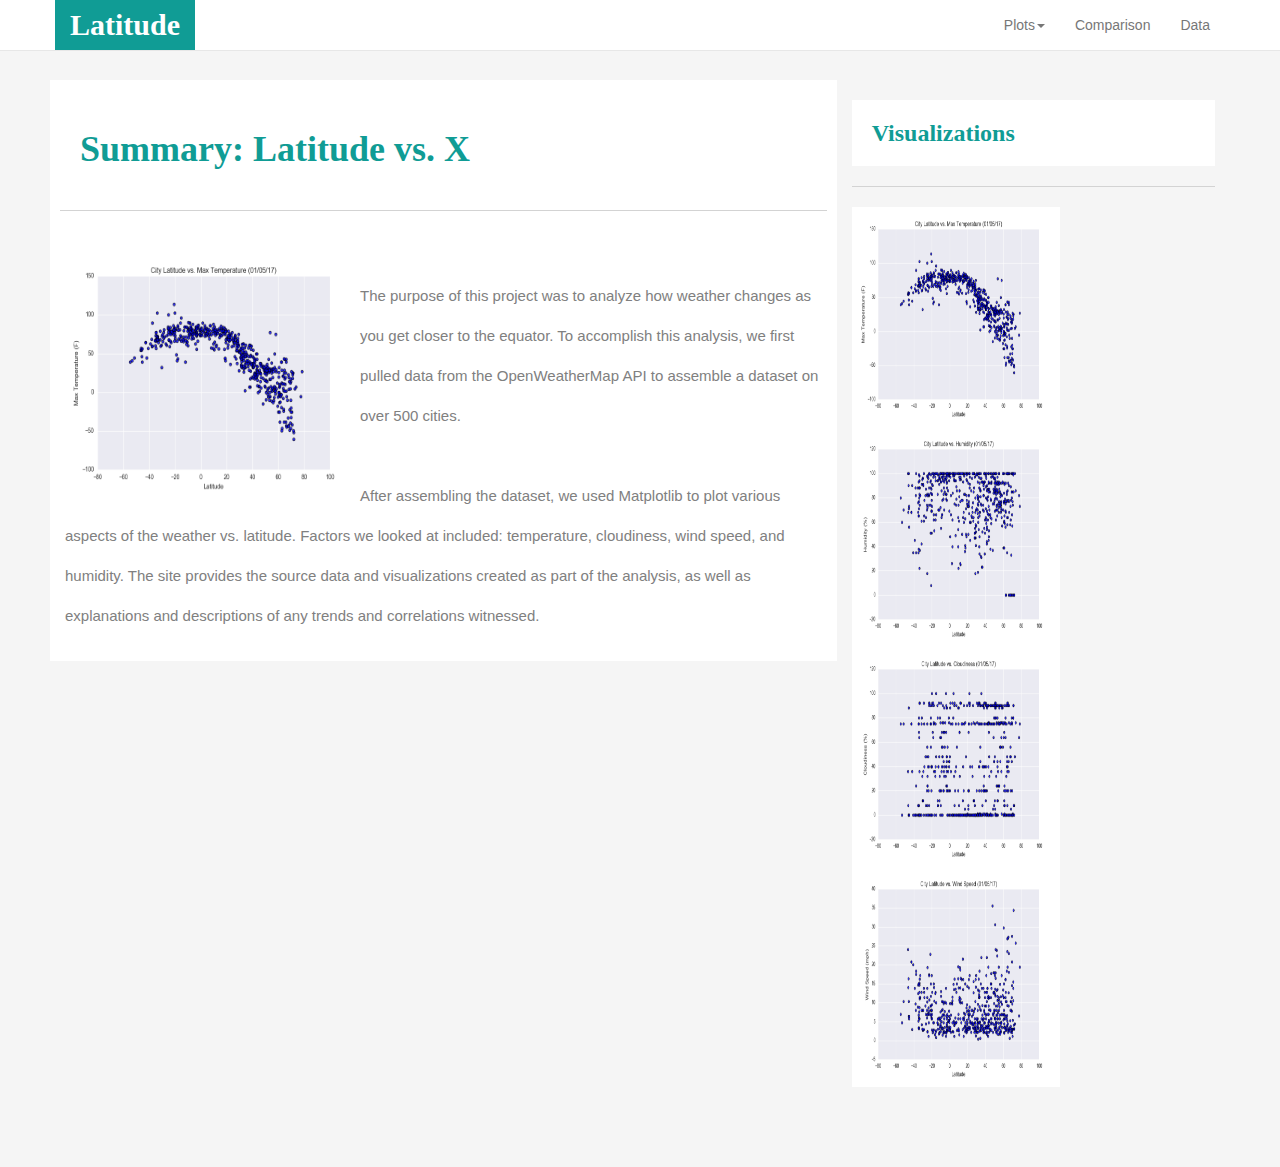
<file: index.html>
<!-- HOMEPAGE -->
<!DOCTYPE html>
<html lang = 'en'>

<head>
    <meta charset="UTF-8">
    <title>Web Visualization Dashboard</title>
    <link rel="stylesheet" href="https://maxcdn.bootstrapcdn.com/bootstrap/3.3.7/css/bootstrap.min.css" integrity="sha384-BVYiiSIFeK1dGmJRAkycuHAHRg32OmUcww7on3RYdg4Va+PmSTsz/K68vbdEjh4u" crossorigin="anonymous">    
    <link rel="stylesheet" href="index style.css">
    <script src="https://code.jquery.com/jquery-3.3.1.slim.min.js" integrity="sha384-q8i/X+965DzO0rT7abK41JStQIAqVgRVzpbzo5smXKp4YfRvH+8abtTE1Pi6jizo" crossorigin="anonymous"></script>
    <script src="https://cdnjs.cloudflare.com/ajax/libs/popper.js/1.14.7/umd/popper.min.js" integrity="sha384-UO2eT0CpHqdSJQ6hJty5KVphtPhzWj9WO1clHTMGa3JDZwrnQq4sF86dIHNDz0W1" crossorigin="anonymous"></script>
    <script src="https://stackpath.bootstrapcdn.com/bootstrap/4.3.0/js/bootstrap.min.js" integrity="sha384-7aThvCh9TypR7fIc2HV4O/nFMVCBwyIUKL8XCtKE+8xgCgl/PQGuFsvShjr74PBp" crossorigin="anonymous"></script>
</head>
<!-- Navbar html -->
<nav class="navbar navbar-default navbar-fixed-top">
    <div class="container">
        <div class="navbar-header">
            <button type="button" class="navbar-toggle collapsed" data-toggle="collapse" data-target="#navbar" aria-expanded="false" aria-controls="navbar">
              <span class="sr-only">Toggle navigation</span>
              <span class="icon-bar"></span>
              <span class="icon-bar"></span>
              <span class="icon-bar"></span>
            </button>
            <a class="navbar-brand" href="index.html">Latitude</a>
        </div>
          <div id="navbar" class="navbar-collapse collapse">
            <ul class="nav navbar-nav navbar-right">
                <li class="dropdown">
                    <a href="#" class="dropdown-toggle" data-toggle="dropdown" role="button" aria-haspopup="true" aria-expanded="false">Plots<span class="caret"></span></a>
                    <ul class="dropdown-menu">
                        <li><a href="Visualization%201.html">Max Temperature</a></li>
                        <li><a href="Visualization%202.html">Humidity</a></li>
                        <li><a href="Visualization%203.html">Cloudiness</a></li>
                        <li><a href="Visualization%204.html">Wind Speed</a></li>
                    </ul>
                </li>
                <li><a href="Comparison.html">Comparison</a></li>
                <li><a href="Data.html">Data</a></li>
            </ul>
          </div><!--/.nav-collapse -->
    </div>
</nav>

<body class='row'>
    <div class="row justify-content-around">
        <div class="col-sm-8">
            <h1>Summary: Latitude vs. X</h1>
            <hr class= "style1">
            <br>
            <img src="Resources/assets/images/Fig1.png" alt='max temperature' height="250" width="300">
            <br>
            <p class='purpose'>The purpose of this project was to analyze how weather changes as you get closer to the equator. To accomplish this analysis, 
                we first pulled data from the OpenWeatherMap API to assemble a dataset on over 500 cities. 
            </p>
            <br>
            <p class='purpose'>After assembling the dataset, we used Matplotlib to plot various aspects of the weather vs. latitude. Factors we looked at included:
                temperature, cloudiness, wind speed, and humidity. The site provides the source data and visualizations created as part of the analysis,
                as well as explanations and descriptions of any trends and correlations witnessed.
            </p>
        </div>
        <div class='col-sm-4 offset-sm-4'>
            <h3>Visualizations</h3>
            <hr class= "style2">
            <img src="Resources/assets/images/Fig1.png" alt='max temp fig' height="220" width="208">
            <img src="Resources/assets/images/Fig2.png" alt="humdity" height="220" width="208">
            <img src="Resources/assets/images/Fig3.png" alt="cloudiness" height="220" width="208">
            <img src="Resources/assets/images/Fig4.png" alt="wind speed" height="220" width="208">
        </div>

    </div>
</body>
</html>
</file>
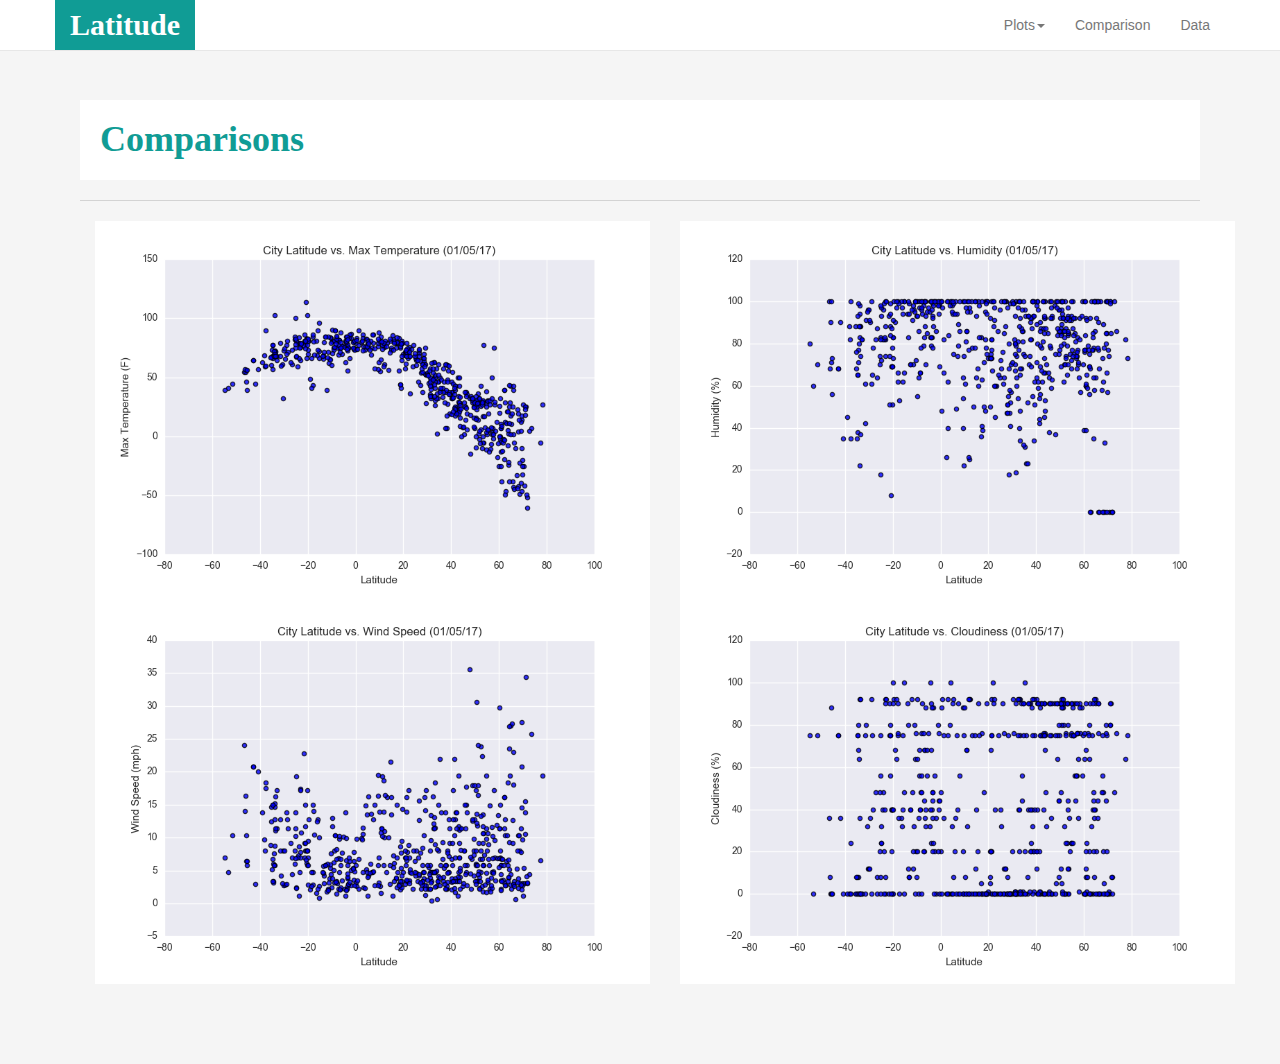
<file: Comparison.html>
<!-- COMPARISONS PAGE -->
<!DOCTYPE html>
<html lang = 'en'>

<head>
    <meta charset="UTF-8">
    <title>Web Visualization Dashboard</title>
    <link rel="stylesheet" href="https://maxcdn.bootstrapcdn.com/bootstrap/3.3.7/css/bootstrap.min.css" integrity="sha384-BVYiiSIFeK1dGmJRAkycuHAHRg32OmUcww7on3RYdg4Va+PmSTsz/K68vbdEjh4u" crossorigin="anonymous">    
    <link rel="stylesheet" href="Comparison style.css">
    <script src="https://code.jquery.com/jquery-3.3.1.slim.min.js" integrity="sha384-q8i/X+965DzO0rT7abK41JStQIAqVgRVzpbzo5smXKp4YfRvH+8abtTE1Pi6jizo" crossorigin="anonymous"></script>
    <script src="https://cdnjs.cloudflare.com/ajax/libs/popper.js/1.14.7/umd/popper.min.js" integrity="sha384-UO2eT0CpHqdSJQ6hJty5KVphtPhzWj9WO1clHTMGa3JDZwrnQq4sF86dIHNDz0W1" crossorigin="anonymous"></script>
    <script src="https://stackpath.bootstrapcdn.com/bootstrap/4.3.0/js/bootstrap.min.js" integrity="sha384-7aThvCh9TypR7fIc2HV4O/nFMVCBwyIUKL8XCtKE+8xgCgl/PQGuFsvShjr74PBp" crossorigin="anonymous"></script>
</head>
<!-- Navbar html -->
<nav class="navbar navbar-default navbar-fixed-top">
    <div class="container">
        <div class="navbar-header">
            <button type="button" class="navbar-toggle collapsed" data-toggle="collapse" data-target="#navbar" aria-expanded="false" aria-controls="navbar">
              <span class="sr-only">Toggle navigation</span>
              <span class="icon-bar"></span>
              <span class="icon-bar"></span>
              <span class="icon-bar"></span>
            </button>
            <a class="navbar-brand" href="index.html">Latitude</a>
        </div>
          <div id="navbar" class="navbar-collapse collapse">
            <ul class="nav navbar-nav navbar-right">
                <li class="dropdown">
                    <a href="#" class="dropdown-toggle" data-toggle="dropdown" role="button" aria-haspopup="true" aria-expanded="false">Plots<span class="caret"></span></a>
                    <ul class="dropdown-menu">
                        <li><a href="Visualization%201.html">Max Temperature</a></li>
                        <li><a href="Visualization%202.html">Humidity</a></li>
                        <li><a href="Visualization%203.html">Cloudiness</a></li>
                        <li><a href="Visualization%204.html">Wind Speed</a></li>
                    </ul>
                </li>
                <li><a href="Comparison.html">Comparison</a></li>
                <li><a href="Data.html">Data</a></li>
            </ul>
          </div><!--/.nav-collapse -->
    </div>
</nav>


<body>
    <div>
        <h1>Comparisons</h1>
        <hr class= "style1">
        <div class="container">
                <div class="row">
                    <div class="col-lg-6 col-md-6 col-sm-12">
                        <img class= 'fig1' src="Resources/assets/images/Fig1.png" alt='max temp fig' height='100%' width="100%">
                    </div>
                    <div class="col-lg-6 col-md-6 col-sm-12">
                        <img class= 'fig2' src="Resources/assets/images/Fig2.png" alt="humdity fig" height='100%' width="100%">
                    </div>
                    <div class="col-lg-6 col-lg-push-6 col-sm-12">
                        <img class='fig3' src="Resources/assets/images/Fig3.png" alt="cloudiness fig" height='100%' width="100%">
                    </div>
                    <div class="col-lg-6 col-lg-pull-6 col-sm-12">
                        <img class='fig4' src="Resources/assets/images/Fig4.png" alt="wind speed fig" height='100%' width="100%">
                    </div>
                </div>
            </div>
    </div>
</body>
</html>
</file>
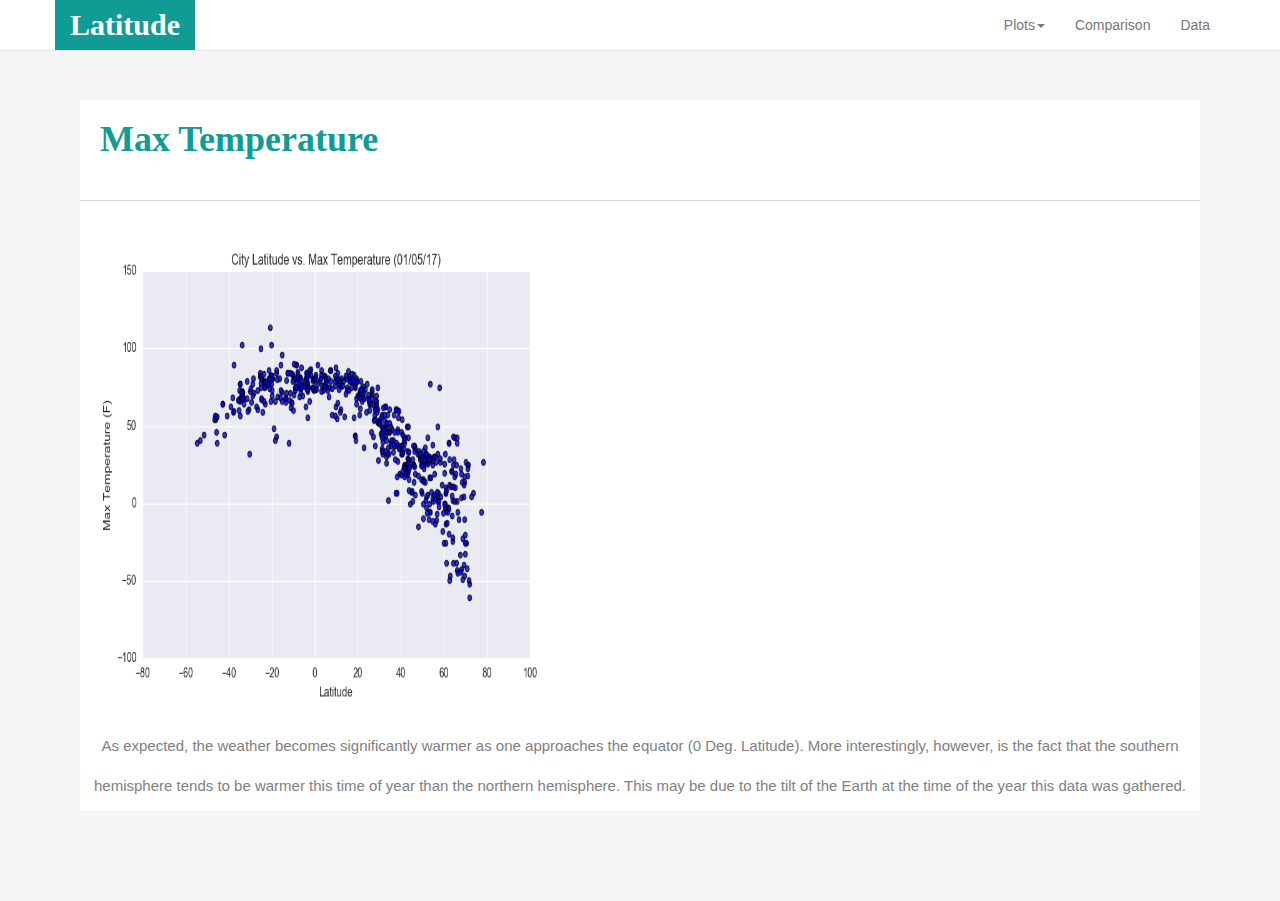
<file: Visualization 1.html>
<!-- VIS 1 -->
<!DOCTYPE html>
<html lang = 'en'>

<head>
    <meta charset="UTF-8">
    <title>Web Visualization Dashboard</title>
    <link rel="stylesheet" href="https://maxcdn.bootstrapcdn.com/bootstrap/3.3.7/css/bootstrap.min.css" integrity="sha384-BVYiiSIFeK1dGmJRAkycuHAHRg32OmUcww7on3RYdg4Va+PmSTsz/K68vbdEjh4u" crossorigin="anonymous">    
    <link rel="stylesheet" href="Visualization 1 style.css">
    <script src="https://code.jquery.com/jquery-3.3.1.slim.min.js" integrity="sha384-q8i/X+965DzO0rT7abK41JStQIAqVgRVzpbzo5smXKp4YfRvH+8abtTE1Pi6jizo" crossorigin="anonymous"></script>
    <script src="https://cdnjs.cloudflare.com/ajax/libs/popper.js/1.14.7/umd/popper.min.js" integrity="sha384-UO2eT0CpHqdSJQ6hJty5KVphtPhzWj9WO1clHTMGa3JDZwrnQq4sF86dIHNDz0W1" crossorigin="anonymous"></script>
    <script src="https://stackpath.bootstrapcdn.com/bootstrap/4.3.0/js/bootstrap.min.js" integrity="sha384-7aThvCh9TypR7fIc2HV4O/nFMVCBwyIUKL8XCtKE+8xgCgl/PQGuFsvShjr74PBp" crossorigin="anonymous"></script>
</head>
<!-- Navbar html -->
<nav class="navbar navbar-default navbar-fixed-top">
    <div class="container">
        <div class="navbar-header">
            <button type="button" class="navbar-toggle collapsed" data-toggle="collapse" data-target="#navbar" aria-expanded="false" aria-controls="navbar">
              <span class="sr-only">Toggle navigation</span>
              <span class="icon-bar"></span>
              <span class="icon-bar"></span>
              <span class="icon-bar"></span>
            </button>
            <a class="navbar-brand" href="index.html">Latitude</a>
        </div>
          <div id="navbar" class="navbar-collapse collapse">
            <ul class="nav navbar-nav navbar-right">
                <li class="dropdown">
                    <a href="#" class="dropdown-toggle" data-toggle="dropdown" role="button" aria-haspopup="true" aria-expanded="false">Plots<span class="caret"></span></a>
                    <ul class="dropdown-menu">
                        <li><a href="Visualization%201.html">Max Temperature</a></li>
                        <li><a href="Visualization%202.html">Humidity</a></li>
                        <li><a href="Visualization%203.html">Cloudiness</a></li>
                        <li><a href="Visualization%204.html">Wind Speed</a></li>
                    </ul>
                </li>
                <li><a href="Comparison.html">Comparison</a></li>
                <li><a href="Data.html">Data</a></li>
            </ul>
          </div><!--/.nav-collapse -->
    </div>
</nav>

<body>
    <div>
        <h1>Max Temperature</h1>
        <hr class='style1'>
        <img src='Resources/assets/images/Fig1.png' alt="Lat vs Max Temperature" height='500' width='500'>
        <p>As expected, the weather becomes significantly warmer as one approaches the equator (0 Deg. Latitude). 
            More interestingly, however, is the fact that the southern hemisphere tends to be warmer this time of year
            than the northern hemisphere. This may be due to the tilt of the Earth at the time of the year this data was gathered.
        </p>
    </div>
</body>
</html>
</file>
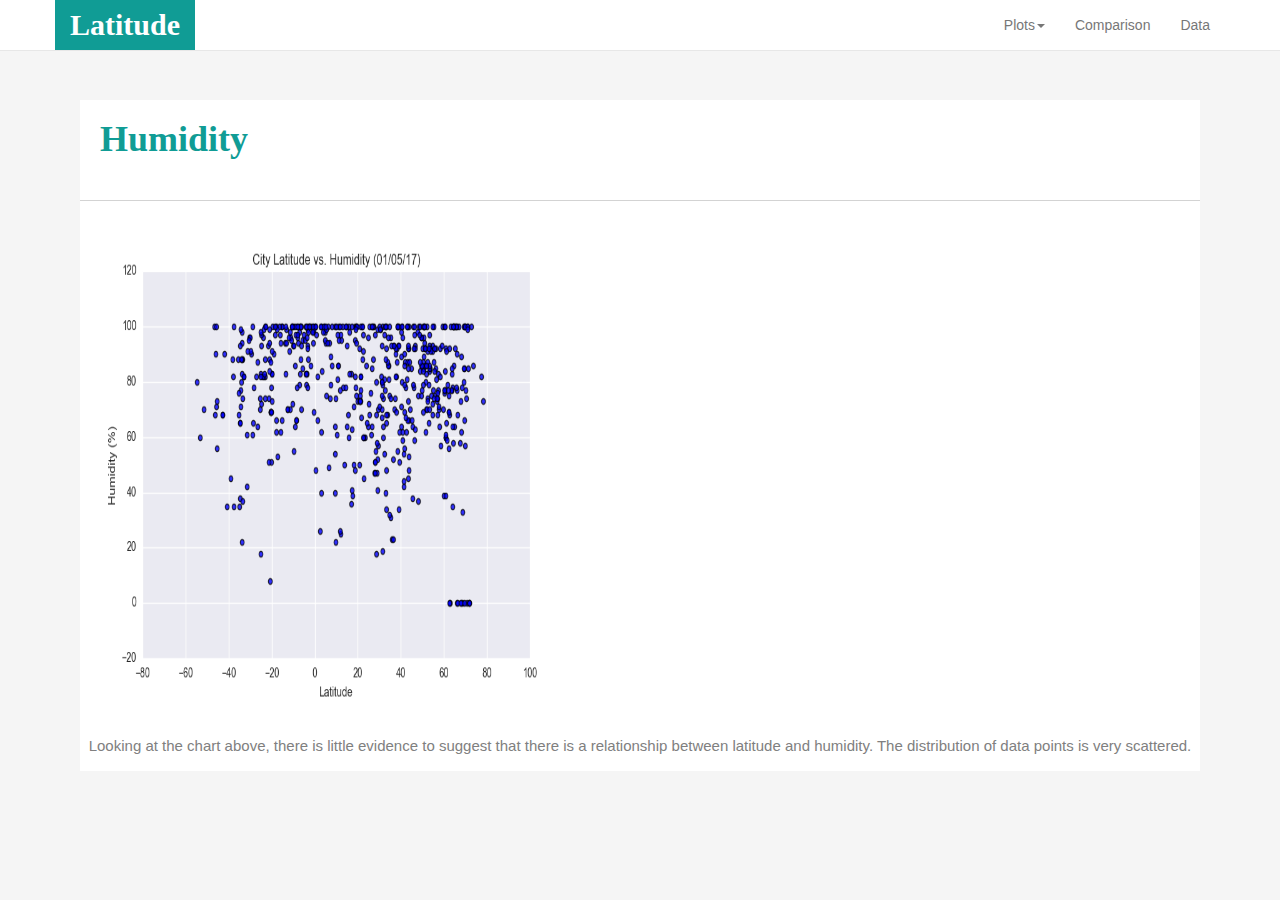
<file: Visualization 2.html>
<!-- VIS 2 -->
<!DOCTYPE html>
<html lang = 'en'>

<head>
    <meta charset="UTF-8">
    <title>Web Visualization Dashboard</title>
    <link rel="stylesheet" href="https://maxcdn.bootstrapcdn.com/bootstrap/3.3.7/css/bootstrap.min.css" integrity="sha384-BVYiiSIFeK1dGmJRAkycuHAHRg32OmUcww7on3RYdg4Va+PmSTsz/K68vbdEjh4u" crossorigin="anonymous">    
    <link rel="stylesheet" href="Visualization 2 style.css">
    <script src="https://code.jquery.com/jquery-3.3.1.slim.min.js" integrity="sha384-q8i/X+965DzO0rT7abK41JStQIAqVgRVzpbzo5smXKp4YfRvH+8abtTE1Pi6jizo" crossorigin="anonymous"></script>
    <script src="https://cdnjs.cloudflare.com/ajax/libs/popper.js/1.14.7/umd/popper.min.js" integrity="sha384-UO2eT0CpHqdSJQ6hJty5KVphtPhzWj9WO1clHTMGa3JDZwrnQq4sF86dIHNDz0W1" crossorigin="anonymous"></script>
    <script src="https://stackpath.bootstrapcdn.com/bootstrap/4.3.0/js/bootstrap.min.js" integrity="sha384-7aThvCh9TypR7fIc2HV4O/nFMVCBwyIUKL8XCtKE+8xgCgl/PQGuFsvShjr74PBp" crossorigin="anonymous"></script>
</head>
<!-- Navbar html -->
<nav class="navbar navbar-default navbar-fixed-top">
    <div class="container">
        <div class="navbar-header">
            <button type="button" class="navbar-toggle collapsed" data-toggle="collapse" data-target="#navbar" aria-expanded="false" aria-controls="navbar">
              <span class="sr-only">Toggle navigation</span>
              <span class="icon-bar"></span>
              <span class="icon-bar"></span>
              <span class="icon-bar"></span>
            </button>
            <a class="navbar-brand" href="index.html">Latitude</a>
        </div>
          <div id="navbar" class="navbar-collapse collapse">
            <ul class="nav navbar-nav navbar-right">
                <li class="dropdown">
                    <a href="#" class="dropdown-toggle" data-toggle="dropdown" role="button" aria-haspopup="true" aria-expanded="false">Plots<span class="caret"></span></a>
                    <ul class="dropdown-menu">
                        <li><a href="Visualization%201.html">Max Temperature</a></li>
                        <li><a href="Visualization%202.html">Humidity</a></li>
                        <li><a href="Visualization%203.html">Cloudiness</a></li>
                        <li><a href="Visualization%204.html">Wind Speed</a></li>
                    </ul>
                </li>
                <li><a href="Comparison.html">Comparison</a></li>
                <li><a href="Data.html">Data</a></li>
            </ul>
          </div><!--/.nav-collapse -->
    </div>
</nav>

<body>
        <div>
            <h1>Humidity</h1>
            <hr class='style1'>
            <img src='Resources/assets/images/Fig2.png' alt="Lat vs Humidity" height='500' width='500'>
            <p>Looking at the chart above, there is little evidence to suggest that there is a relationship between latitude and humidity.
                The distribution of data points is very scattered.
            </p>
        </div>
    </body>
    </html>
</file>
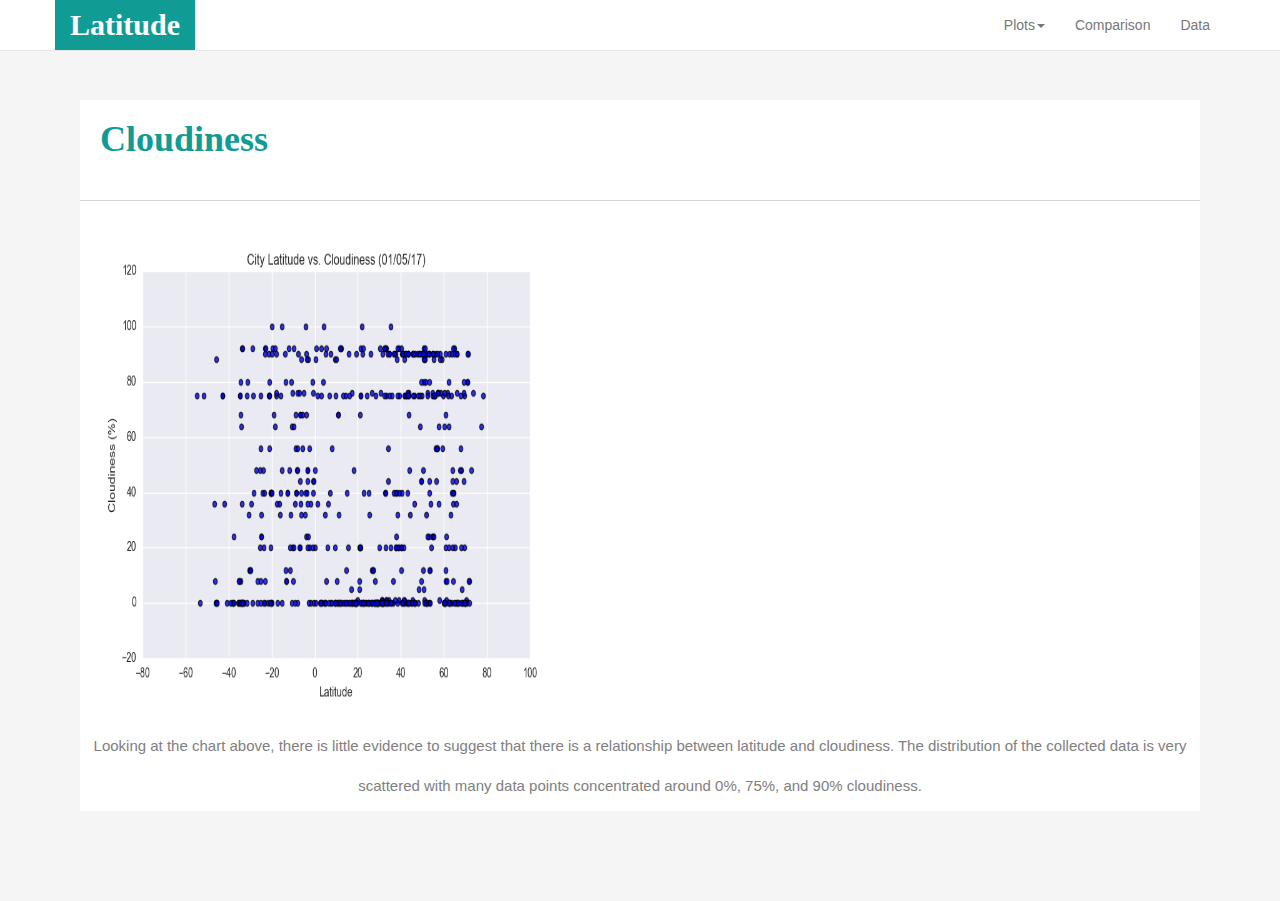
<file: Visualization 3.html>
<!-- VIS 3 -->
<!DOCTYPE html>
<html lang = 'en'>

<head>
    <meta charset="UTF-8">
    <title>Web Visualization Dashboard</title>
    <link rel="stylesheet" href="https://maxcdn.bootstrapcdn.com/bootstrap/3.3.7/css/bootstrap.min.css" integrity="sha384-BVYiiSIFeK1dGmJRAkycuHAHRg32OmUcww7on3RYdg4Va+PmSTsz/K68vbdEjh4u" crossorigin="anonymous">    
    <link rel="stylesheet" href="Visualization 3 style.css">
    <script src="https://code.jquery.com/jquery-3.3.1.slim.min.js" integrity="sha384-q8i/X+965DzO0rT7abK41JStQIAqVgRVzpbzo5smXKp4YfRvH+8abtTE1Pi6jizo" crossorigin="anonymous"></script>
    <script src="https://cdnjs.cloudflare.com/ajax/libs/popper.js/1.14.7/umd/popper.min.js" integrity="sha384-UO2eT0CpHqdSJQ6hJty5KVphtPhzWj9WO1clHTMGa3JDZwrnQq4sF86dIHNDz0W1" crossorigin="anonymous"></script>
    <script src="https://stackpath.bootstrapcdn.com/bootstrap/4.3.0/js/bootstrap.min.js" integrity="sha384-7aThvCh9TypR7fIc2HV4O/nFMVCBwyIUKL8XCtKE+8xgCgl/PQGuFsvShjr74PBp" crossorigin="anonymous"></script>
</head>
<!-- Navbar html -->
<nav class="navbar navbar-default navbar-fixed-top">
    <div class="container">
        <div class="navbar-header">
            <button type="button" class="navbar-toggle collapsed" data-toggle="collapse" data-target="#navbar" aria-expanded="false" aria-controls="navbar">
              <span class="sr-only">Toggle navigation</span>
              <span class="icon-bar"></span>
              <span class="icon-bar"></span>
              <span class="icon-bar"></span>
            </button>
            <a class="navbar-brand" href="index.html">Latitude</a>
        </div>
          <div id="navbar" class="navbar-collapse collapse">
            <ul class="nav navbar-nav navbar-right">
                <li class="dropdown">
                    <a href="#" class="dropdown-toggle" data-toggle="dropdown" role="button" aria-haspopup="true" aria-expanded="false">Plots<span class="caret"></span></a>
                    <ul class="dropdown-menu">
                        <li><a href="Visualization%201.html">Max Temperature</a></li>
                        <li><a href="Visualization%202.html">Humidity</a></li>
                        <li><a href="Visualization%203.html">Cloudiness</a></li>
                        <li><a href="Visualization%204.html">Wind Speed</a></li>
                    </ul>
                </li>
                <li><a href="Comparison.html">Comparison</a></li>
                <li><a href="Data.html">Data</a></li>
            </ul>
          </div><!--/.nav-collapse -->
    </div>
</nav>

<body>
        <div>
            <h1>Cloudiness</h1>
            <hr class='style1'>
            <img src='Resources/assets/images/Fig3.png' alt="Lat vs Cloudiness" height='500' width='500'>
            <p>Looking at the chart above, there is little evidence to suggest that there is a relationship between latitude and cloudiness.
                The distribution of the collected data is very scattered with many data points concentrated around 0%, 75%, and 90% cloudiness. 
            </p>
        </div>
    </body>
    </html>
</file>
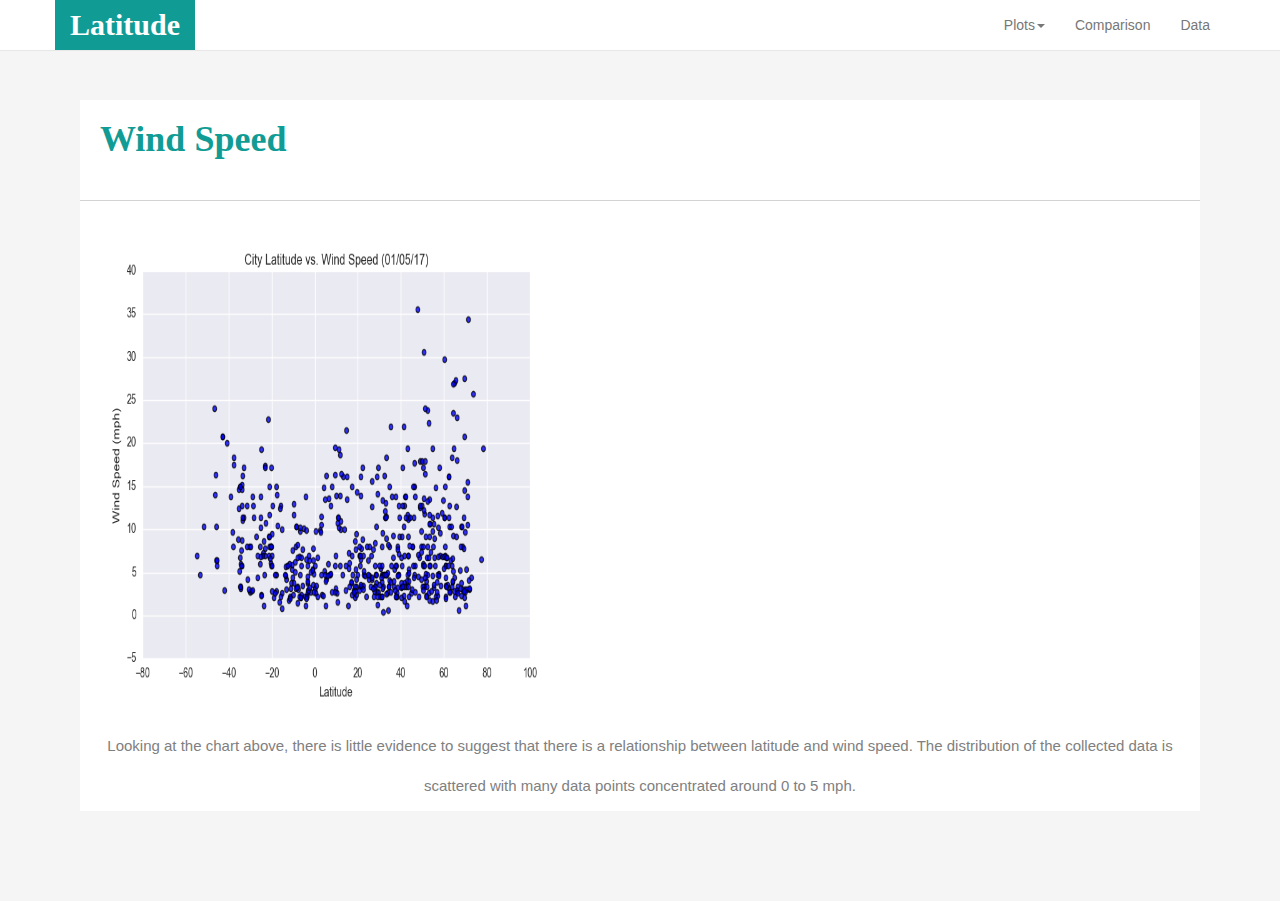
<file: Visualization 4.html>
<!-- VIS 4 -->
<!DOCTYPE html>
<html lang = 'en'>

<head>
    <meta charset="UTF-8">
    <title>Web Visualization Dashboard</title>
    <link rel="stylesheet" href="https://maxcdn.bootstrapcdn.com/bootstrap/3.3.7/css/bootstrap.min.css" integrity="sha384-BVYiiSIFeK1dGmJRAkycuHAHRg32OmUcww7on3RYdg4Va+PmSTsz/K68vbdEjh4u" crossorigin="anonymous">    
    <link rel="stylesheet" href="Visualization 4 style.css">
    <script src="https://code.jquery.com/jquery-3.3.1.slim.min.js" integrity="sha384-q8i/X+965DzO0rT7abK41JStQIAqVgRVzpbzo5smXKp4YfRvH+8abtTE1Pi6jizo" crossorigin="anonymous"></script>
    <script src="https://cdnjs.cloudflare.com/ajax/libs/popper.js/1.14.7/umd/popper.min.js" integrity="sha384-UO2eT0CpHqdSJQ6hJty5KVphtPhzWj9WO1clHTMGa3JDZwrnQq4sF86dIHNDz0W1" crossorigin="anonymous"></script>
    <script src="https://stackpath.bootstrapcdn.com/bootstrap/4.3.0/js/bootstrap.min.js" integrity="sha384-7aThvCh9TypR7fIc2HV4O/nFMVCBwyIUKL8XCtKE+8xgCgl/PQGuFsvShjr74PBp" crossorigin="anonymous"></script>
</head>
<!-- Navbar html -->
<nav class="navbar navbar-default navbar-fixed-top">
    <div class="container">
        <div class="navbar-header">
            <button type="button" class="navbar-toggle collapsed" data-toggle="collapse" data-target="#navbar" aria-expanded="false" aria-controls="navbar">
              <span class="sr-only">Toggle navigation</span>
              <span class="icon-bar"></span>
              <span class="icon-bar"></span>
              <span class="icon-bar"></span>
            </button>
            <a class="navbar-brand" href="index.html">Latitude</a>
        </div>
          <div id="navbar" class="navbar-collapse collapse">
            <ul class="nav navbar-nav navbar-right">
                <li class="dropdown">
                    <a href="#" class="dropdown-toggle" data-toggle="dropdown" role="button" aria-haspopup="true" aria-expanded="false">Plots<span class="caret"></span></a>
                    <ul class="dropdown-menu">
                        <li><a href="Visualization%201.html">Max Temperature</a></li>
                        <li><a href="Visualization%202.html">Humidity</a></li>
                        <li><a href="Visualization%203.html">Cloudiness</a></li>
                        <li><a href="Visualization%204.html">Wind Speed</a></li>
                    </ul>
                </li>
                <li><a href="Comparison.html">Comparison</a></li>
                <li><a href="Data.html">Data</a></li>
            </ul>
          </div><!--/.nav-collapse -->
    </div>
</nav>
<body>
        <div>
            <h1>Wind Speed</h1>
            <hr class='style1'>
            <img src='Resources/assets/images/Fig4.png' alt="Lat vs Wind Speed" height='500' width='500'>
            <p>Looking at the chart above, there is little evidence to suggest that there is a relationship between latitude and wind speed.
                The distribution of the collected data is scattered with many data points concentrated around 0 to 5 mph. 
            </p>
        </div>
    </body>
    </html>
</file>
<file: index style.css>
/* Giving the body background color*/
body {
  background: whitesmoke;
  padding-top: 80px;
  padding-left: 80px;
  padding-right: 80px;
  padding-bottom:80px;
}
/* Giving navbar background color */
.navbar {
  background-color: white;
}
/* Navbar Brand color */
.navbar-default .navbar-brand {
  color: white;
  background-color: rgb(16, 156, 149);
  font-family: 'Times New Roman', Times, serif;
  font-weight: bold;
  font-size: 30px;
}
/* Dropdown Button */
.dropbtn {
  background-color: white;
  color: gray;
  padding: 16px;
  font-size: 16px;
  border: none;
}
/* Links inside the dropdown */
.dropdown-menu a {
  color: gray;
  padding: 12px 16px;
  text-decoration: none;
  display: block;
}
/* end of navbar css*/
/* Add columns and change summary style */
body h1{
  color: rgb(16, 156, 149);
  background-color: white;
  font-family: 'Times New Roman', Times, serif;
  font-weight: bold;
  padding:20px;
}
body .col-sm-8{
  background-color: white;
  text-align: left;
  padding-top: 10px;
  padding-bottom: 10px;
  padding-left:10px;
  padding-right:10px;
}

hr.style1{
  border-top: 1px solid lightgray;
}
img {
  float:inherit;
}
body .purpose{
  color: gray;
  line-height: 40px;
  font-size: 15px;
  padding: 5px;
}

/* Visualizations */
body h3{
  color: rgb(16, 156, 149);
  background-color: white;
  font-family: 'Times New Roman', Times, serif;
  font-weight: bold;
  padding:20px;
  text-align: inherit;
}
body .col-sm-4 .offset-sm-4{
  background: white;
}
hr.style2{
  border-top: 1px solid lightgray;
}
</file>
<file: Comparison style.css>
/* Style for Comparison Page */
/* Giving the body background color*/
body {
  background: whitesmoke;
  padding-top: 80px;
  padding-left: 80px;
  padding-right: 80px;
  padding-bottom:80px;
}
/* Giving navbar background color */
.navbar {
  background-color: white;
}
/* Navbar Brand color */
.navbar-default .navbar-brand {
  color: white;
  background-color: rgb(16, 156, 149);
  font-family: 'Times New Roman', Times, serif;
  font-weight: bold;
  font-size: 30px;
}
/* Dropdown Button */
.dropbtn {
  background-color: white;
  color: gray;
  padding: 16px;
  font-size: 16px;
  border: none;
}
/* Links inside the dropdown */
.dropdown-menu a {
  color: gray;
  padding: 12px 16px;
  text-decoration: none;
  display: block;
}
/* end of navbar css*/

div .comparisons {
  color: rgb(16, 156, 149);
  background-color: white;
  font-family: 'Times New Roman', Times, serif;
  font-weight: bold;
  padding:20px;
  text-align: inherit;
}
div h1 { 
  color: rgb(16, 156, 149);
  background-color: white;
  font-family: 'Times New Roman', Times, serif;
  font-weight: bold;
  padding:20px;
}

hr.style1{
  border-top: 1px solid lightgray;
}
</file>
<file: Visualization 1 style.css>
/* Style for Visualization 1 */
/* Giving the body background color*/
body {
  background: whitesmoke;
  padding-top: 80px;
  padding-left: 80px;
  padding-right: 80px;
  padding-bottom:80px;
}
/* Giving navbar background color */
.navbar {
  background-color: white;
}
/* Navbar Brand color */
.navbar-default .navbar-brand {
  color: white;
  background-color: rgb(16, 156, 149);
  font-family: 'Times New Roman', Times, serif;
  font-weight: bold;
  font-size: 30px;
}
/* Dropdown Button */
.dropbtn {
  background-color: white;
  color: gray;
  padding: 16px;
  font-size: 16px;
  border: none;
}
/* Links inside the dropdown */
.dropdown-menu a {
  color: gray;
  padding: 12px 16px;
  text-decoration: none;
  display: block;
}
/* end of navbar css*/

/* formatting body of page */
body h1{
  color: rgb(16, 156, 149);
  background-color: white;
  font-family: 'Times New Roman', Times, serif;
  font-weight: bold;
  padding:20px;
}
div {
  background-color: white;
}
hr.style1{
  border-top: 1px solid lightgray;
}
img{
  float:inherit;
}
p {
  text-align: center;
  color: gray;
  line-height: 40px;
  font-size: 15px;
  padding: 5px;
}
</file>
<file: Visualization 2 style.css>
/* Style for Visualization 2 */
/* Giving the body background color*/
body {
  background: whitesmoke;
  padding-top: 80px;
  padding-left: 80px;
  padding-right: 80px;
  padding-bottom:80px;
}
/* Giving navbar background color */
.navbar {
  background-color: white;
}
/* Navbar Brand color */
.navbar-default .navbar-brand {
  color: white;
  background-color: rgb(16, 156, 149);
  font-family: 'Times New Roman', Times, serif;
  font-weight: bold;
  font-size: 30px;
}
/* Dropdown Button */
.dropbtn {
  background-color: white;
  color: gray;
  padding: 16px;
  font-size: 16px;
  border: none;
}
/* Links inside the dropdown */
.dropdown-menu a {
  color: gray;
  padding: 12px 16px;
  text-decoration: none;
  display: block;
}
/* end of navbar css*/

/* formatting body of page */
body h1{
  color: rgb(16, 156, 149);
  background-color: white;
  font-family: 'Times New Roman', Times, serif;
  font-weight: bold;
  padding:20px;
}
div {
  background-color: white;
}
hr.style1{
  border-top: 1px solid lightgray;
}
img{
  float:inherit;
}
p {
  text-align: center;
  color: gray;
  line-height: 40px;
  font-size: 15px;
  padding: 5px;
}
</file>
<file: Visualization 3 style.css>
/* Style for Visualization 3 */
/* Giving the body background color*/
body {
  background: whitesmoke;
  padding-top: 80px;
  padding-left: 80px;
  padding-right: 80px;
  padding-bottom:80px;
}
/* Giving navbar background color */
.navbar {
  background-color: white;
}
/* Navbar Brand color */
.navbar-default .navbar-brand {
  color: white;
  background-color: rgb(16, 156, 149);
  font-family: 'Times New Roman', Times, serif;
  font-weight: bold;
  font-size: 30px;
}
/* Dropdown Button */
.dropbtn {
  background-color: white;
  color: gray;
  padding: 16px;
  font-size: 16px;
  border: none;
}
/* Links inside the dropdown */
.dropdown-menu a {
  color: gray;
  padding: 12px 16px;
  text-decoration: none;
  display: block;
}
/* end of navbar css*/

/* formatting body of page */
body h1{
  color: rgb(16, 156, 149);
  background-color: white;
  font-family: 'Times New Roman', Times, serif;
  font-weight: bold;
  padding:20px;
}
div {
  background-color: white;
}
hr.style1{
  border-top: 1px solid lightgray;
}
img{
  float:inherit;
}
p {
  text-align: center;
  color: gray;
  line-height: 40px;
  font-size: 15px;
  padding: 5px;
}
</file>
<file: Visualization 4 style.css>
/* Style for Visualization 4 */
/* Giving the body background color*/
body {
  background: whitesmoke;
  padding-top: 80px;
  padding-left: 80px;
  padding-right: 80px;
  padding-bottom:80px;
}
/* Giving navbar background color */
.navbar {
  background-color: white;
}
/* Navbar Brand color */
.navbar-default .navbar-brand {
  color: white;
  background-color: rgb(16, 156, 149);
  font-family: 'Times New Roman', Times, serif;
  font-weight: bold;
  font-size: 30px;
}
/* Dropdown Button */
.dropbtn {
  background-color: white;
  color: gray;
  padding: 16px;
  font-size: 16px;
  border: none;
}
/* Links inside the dropdown */
.dropdown-menu a {
  color: gray;
  padding: 12px 16px;
  text-decoration: none;
  display: block;
}
/* end of navbar css*/
/* formatting body of page */
body h1{
  color: rgb(16, 156, 149);
  background-color: white;
  font-family: 'Times New Roman', Times, serif;
  font-weight: bold;
  padding:20px;
}
div {
  background-color: white;
}
hr.style1{
  border-top: 1px solid lightgray;
}
img{
  float:inherit;
}
p {
  text-align: center;
  color: gray;
  line-height: 40px;
  font-size: 15px;
  padding: 5px;
}
</file>
